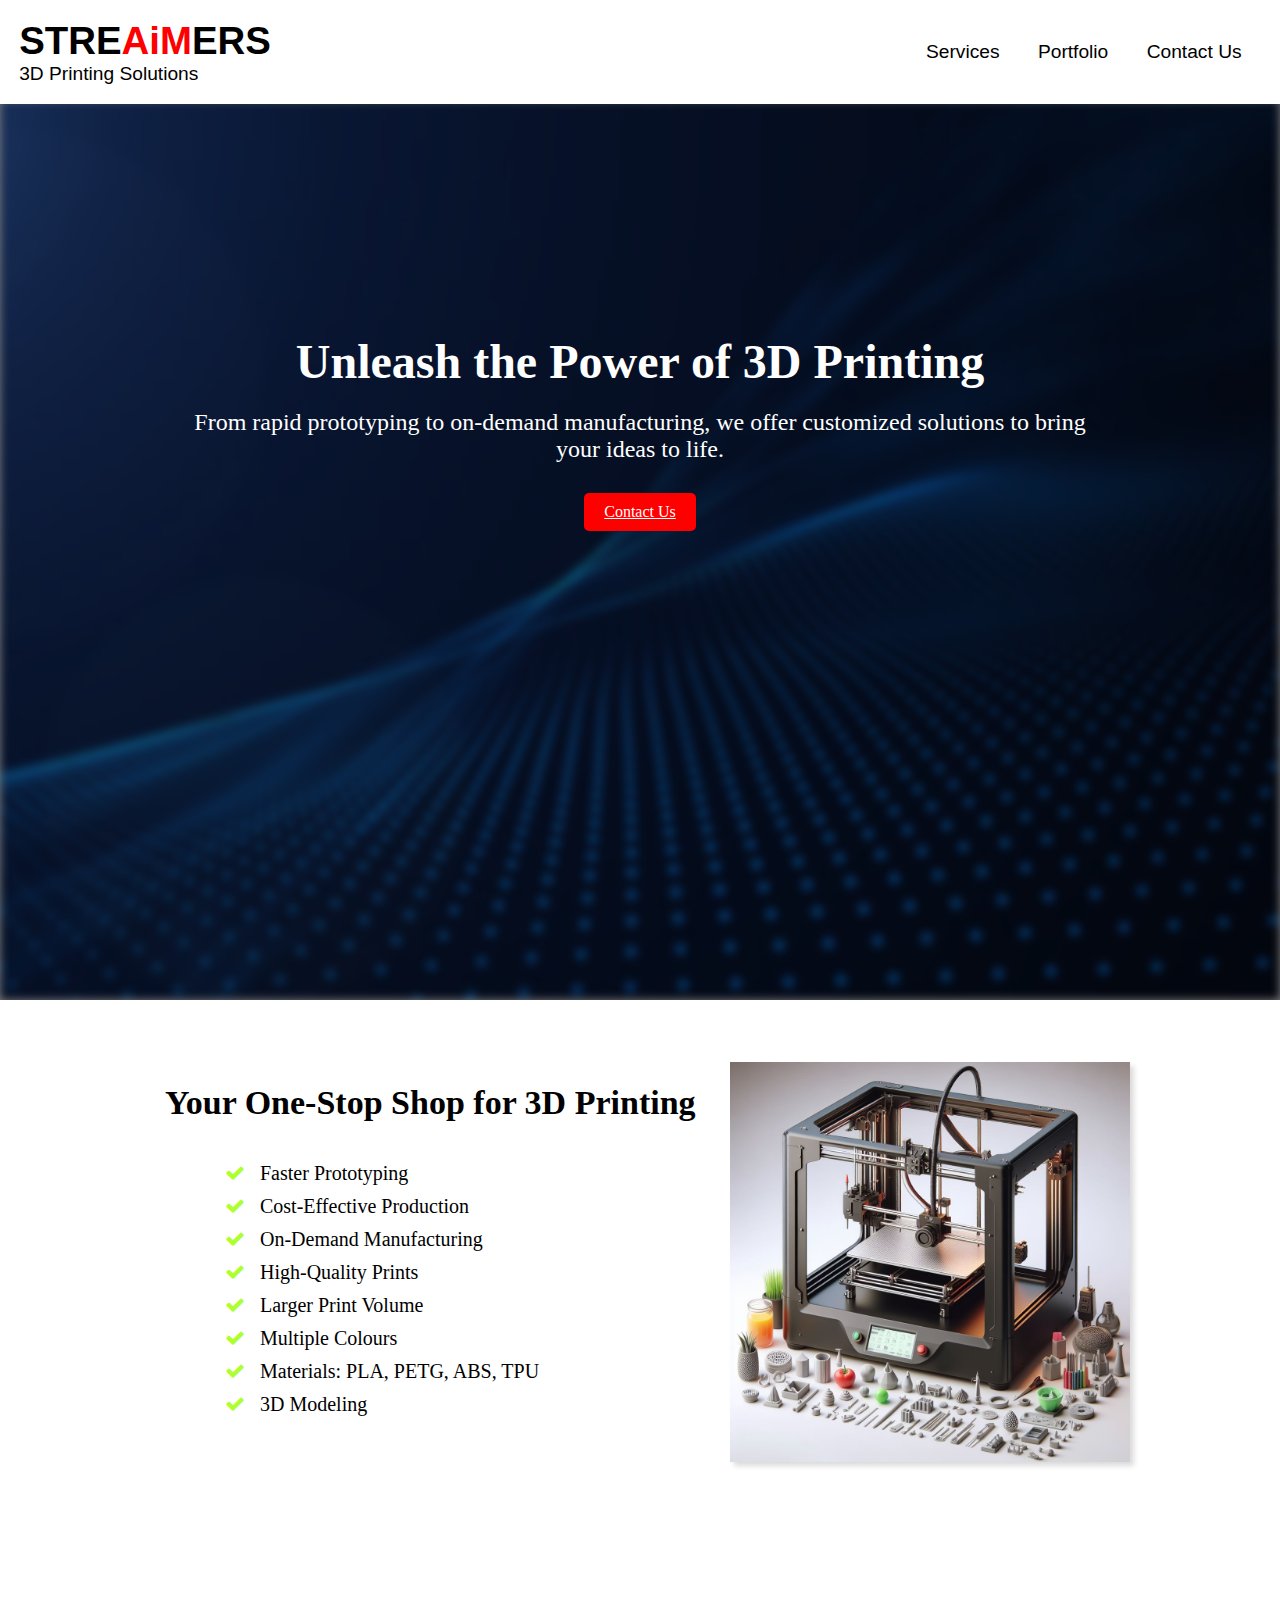
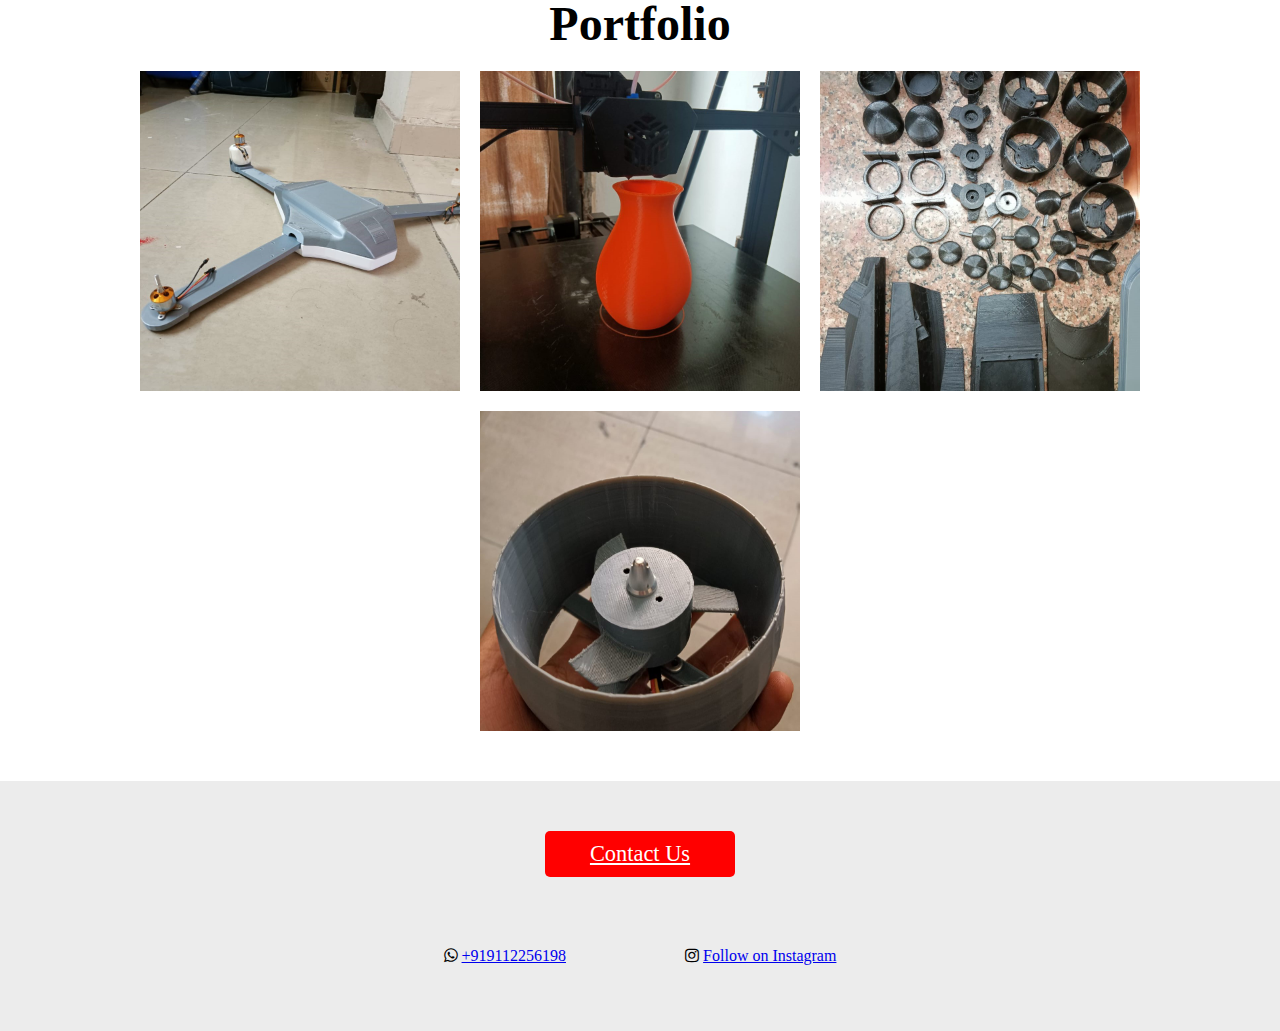
<file: index.html>
<!DOCTYPE html>
<html lang="en">
<head>
    <meta charset="UTF-8">
    <meta name="viewport" content="width=device-width, initial-scale=1.0">
    <title>3D Printing Services</title>
    <link rel="stylesheet" href="style.css">
    <link rel="stylesheet" href="https://cdnjs.cloudflare.com/ajax/libs/font-awesome/4.7.0/css/font-awesome.min.css">
</head>
<body>
    <header>
        <a href="index.html" class="logo"><h1>STRE<strong style="color: red;">AiM</strong>ERS</h1>3D Printing Solutions</a>
        <i class="fa fa-lg fa-bars" onclick="menu()"></i>
        <nav >
            <ul>
                <li><a href="#services">Services</a></li>
                <li><a href="#portfolio">Portfolio</a></li>
                <li><a href="#contact">Contact Us</a></li>
            </ul>
        </nav>
    </header>
    <main>
        <section class="hero">
            <div class="hero__bg"></div>
            <div class="hero__overlay"></div>
            <div class="hero__content">
              <h1 class="hero__heading">Unleash the Power of 3D Printing</h1>
              <p class="hero__subheading">From rapid prototyping to on-demand manufacturing, we offer customized solutions to bring your ideas to life.</p>
              <a href="https://wa.me/919112256198?text=Hello! I am interested in your 3D printing services. Can you provide me with more information? Thank you!" class="hero__cta">Contact Us</a>
            </div>
          </section>
          
            <section class="value-proposition" id="services">
                <h2>Your One-Stop Shop for 3D Printing</h2>
                <img src="images/OIG.jpeg" alt="">
                <ul>
                  <li>
                    <i class="fa fa-check value-proposition-icon"></i>
                    Faster Prototyping
                  </li>
                  <li>
                    <i class="fa fa-check value-proposition-icon"></i>
                    Cost-Effective Production
                  </li>
                  <li>
                    <i class="fa fa-check value-proposition-icon"></i>
                    On-Demand Manufacturing
                  </li>
                  <li>
                    <i class="fa fa-check value-proposition-icon"></i>
                    High-Quality Prints
                  </li>
                  <li>
                    <i class="fa fa-check value-proposition-icon"></i>
                    Larger Print Volume
                  </li>
                  <li>
                    <i class="fa fa-check value-proposition-icon"></i>
                    Multiple Colours
                  </li>
                  <li>
                    <i class="fa fa-check value-proposition-icon"></i>
                    Materials: PLA, PETG, ABS, TPU
                  </li>
                  <li>
                    <i class="fa fa-check value-proposition-icon"></i>
                    3D Modeling
                  </li>
                </ul>
                
              </section>
              
        <section class="portfolio" id="portfolio">
          <h2>Portfolio</h2>
          <div class="images">
            <img src="3d prints/45tZx5QF_-mJUhWMTZc-TRuV01IyCqPsOW7H0YtMoas=_plaintext_638375447828817183.jpg" alt="">
            <img src="3d prints/IMG-20231207-WA0003.jpg" alt="">
            <img src="3d prints/IMG-20231207-WA0004.jpg" alt="">
            <img src="3d prints/IMG-20231207-WA0005.jpg" alt="">
          </div>
          
        </section>
              
        <section class="call-to-action" id="contact">
            <a href="https://wa.me/919112256198?text=Hello! I am interested in your 3D printing services. Can you provide me with more information? Thank you!" class="cta">Contact Us</a>
            <div class="social-media-handles">
                <li>
                  <i class="fa fa-whatsapp"></i>
                  <a href="https://wa.me/919112256198?text=Hello! I am interested in your 3D printing services. Can you provide me with more information? Thank you!">+919112256198</a>
                </li>
                <li>
                  <i class="fa fa-instagram"></i>
                  <a href="https://www.instagram.com/streaimers/">Follow on Instagram</a>
                </li>
            </div>
        </section>
    </main>
    <footer>
        </footer>
    
    <script src="script.js"></script>
</body>
</html>
</file>
<file: style.css>
*{
    margin: 0;
}

::-webkit-scrollbar{
    display: none;
    scroll-behavior: smooth;
}

/* ---------- Header ---------- */

header {
    position: fixed;
    top: 0;
    width: 100%;
    z-index: 999;
    background-color: #fff;
    transition: background-color 1s ease;
    padding: 1em;
    font-family: sans-serif;
    font-size: 1.2em;
    display: flex;
    justify-content: space-between;
    align-items: center;
  }
  
  header a {
    text-decoration: none;
    color: #000;
  }
  
  header a:hover {
    color: #cccccc;
  }
  
  header i{
    float: right;
    position: relative;
    right: 55px;
    visibility: hidden;
  }

  header nav ul {
    display: flex;
    justify-content: flex-end;
    align-items: center;
    padding-right: 2em;
  }
  
  header nav li {
    margin-left: 1em;
    margin-right: 1em;
    list-style: none;
  }


  /* ---------- Hero Section ---------- */
.hero {
    position: relative;
    top: 100px;
    width: 100vw;
    height: 100vh;
    overflow: hidden;
  }

  .hero__bg {
    position: absolute;
    left: 0;
    width: 100%;
    height: 100%;
    background-image: url(images/bg.jpg);
    background-size: cover;
    background-position: center;
    filter: blur(5px);
  }
  
  .hero__overlay {
    position: absolute;
    top: 0;
    left: 0;
    width: 100%;
    height: 100%;
    background-color: rgba(0, 0, 0, 0.5);
  }
  
  .hero__content {
    position: relative;
    display: flex;
    flex-direction: column;
    justify-content: center;
    align-items: center;
    margin: 26vh auto;
    width: 80%;
    text-align: center;
  }
  
  .hero__heading {
    font-size: 3em;
    font-weight: bold;
    color: #fff;
    margin: 0 0 20px;
  }

  .hero__subheading {
    font-size: 1.5em;
    color: #fff;
    margin: 0 50px 30px 50px;
  }
  
  .hero__cta, .cta{
    background-color: #ff0000;
    color: #fff;
    padding: 10px 20px;
    border: none;
    border-radius: 5px;
    cursor: pointer;
  }


/* ---------- Value Proposition Section ---------- */
  
  .value-proposition {
    background-color: #fff;
    padding: 184px 0 150px 165px;
  }
  
  .value-proposition h2 {
    font-size: 34px;
    margin-bottom: 20px;
  }
  
  .value-proposition ul {
    list-style: none;
    padding: 20px 0 0 60px;
    margin: 0;
  }
  
  .value-proposition li {
    margin-bottom: 10px;
    font-size: 20px;
  }
  
  .value-proposition-icon {
    width: 30px;
    color: greenyellow;
  }
  
  .value-proposition-content {
    font-family: Arial, sans-serif;
  }
  
  .value-proposition img{
    float: right;
    position: relative;
    bottom: 80px;
    right: 150px;
    width: 400px;
    box-shadow: 4px 4px 5px gainsboro;
  }


/* ---------- Portfolio Section ---------- */

  .portfolio h2{
    padding-top: 20px;
    text-align: center;
    font-size: 3em;
    margin-bottom: 20px;
  }

  .portfolio .images{
    display: flex;
    flex-wrap: wrap;
    justify-content: center;
    gap: 20px;
  }
  
  .portfolio img{
    width: 25%;
    margin: 0;
    padding: 0;
  }

  /* ---------- Call to Action Section ---------- */

  .call-to-action{
    background-color: #ececec;
    width: 100%;
    height: 200px;
    text-align: center;
    display: flex;
    flex-direction: column;
    padding-top: 50px;
    margin-top: 50px;
  }

  .call-to-action a:first-child{
    margin: 0 auto;
    width: 150px;
    font-size: 1.4em;
  }

  .social-media-handles{
    width: 40%;
    display: flex;
    flex-direction: row;
    list-style: none;
    justify-content: space-around;
    margin: 0 auto;
    margin-top: 70px;
  }









  /* ---------- Media Queries ---------- */

@media (max-width: 1270px) {
  .value-proposition h2 {
    font-size: 28px;
    margin-bottom: 20px;
  }

  .value-proposition img{
    bottom: 40px;
    width: 350px;
  }
}

@media (max-width: 1110px) {
  .value-proposition {
    padding: 184px 0 150px 65px;
  }

  .value-proposition img{
    right: 65px;
  }

  .social-media-handles{
    width: 60%;
  }
}

@media (max-width: 950px) {
  .value-proposition {
    display: flex;
    flex-direction: column;
    align-items: center;
    padding-top: 184px;
    padding-left: 0;
  }

  .value-proposition img{
    float: none;
    right: 0;
    bottom: 0;
    top: 5px;
  }

  .social-media-handles{
    width: 60%;
  }
}

@media (max-width: 670px) {
  header h1{
    font-size: 1.2em;
  }
  
  header nav{
    display: none;
  }
  .hero{
    top: 80px;
  }

  .portfolio img{
    width: 40%;
  }

  .social-media-handles{
    flex-direction: column;
  }

  .social-media-handles li{
    margin: 5px;
  }
}

@media (max-width: 500px) {
  .hero__content{
    font-size: 0.7em;
  }

  .value-proposition h2{
    text-align: center;
  }
}
</file>
